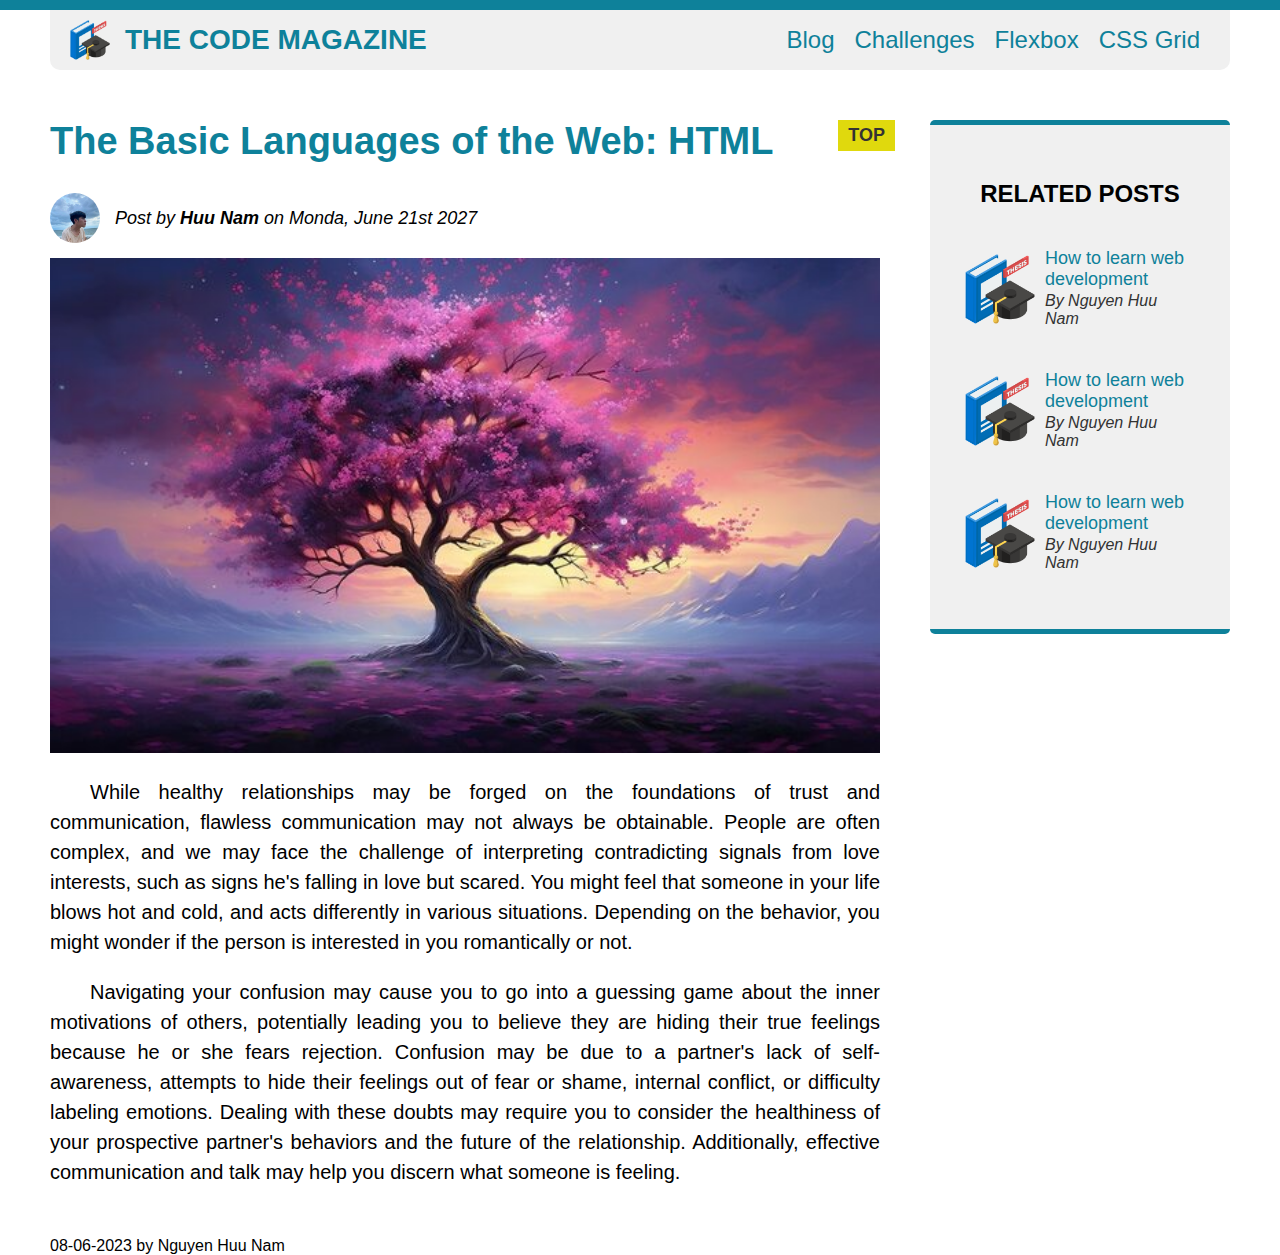
<file: index.html>
<!DOCTYPE html>
<html lang="en">
  <head>
    <meta charset="UTF-8" />
    <meta name="viewport" content="width=device-width, initial-scale=1.0" />
    <link rel="stylesheet" href="./grid-component.css" />
    <link rel="icon" href="./img/thesis.png" />
    <title>Nguyen Huu Nam</title>
  </head>
  <body>
    <div class="container">
      <header>
        <div class="left-header">
          <img
            src="./img/thesis.png"
            alt="icon-thesis"
            class="icon-top-header-left"
          />
          <h1 class="h1-header-left">the code magazine</h1>
        </div>
        <nav class="navbar">
          <ul class="nav-list">
            <li class="nav-item">
              <a class="nav-link" href="#">Blog</a>
            </li>
            <li class="nav-item">
              <a class="nav-link" href="#">Challenges</a>
            </li>
            <li class="nav-item">
              <a class="nav-link" href="#">Flexbox</a>
            </li>
            <li class="nav-item">
              <a class="nav-link" href="#">CSS Grid</a>
            </li>
          </ul>
        </nav>
      </header>
      <article>
        <div class="header">
          <h1 class="h1-article-header">
            The Basic Languages of the Web: HTML
          </h1>
        </div>
        <div class="top-avt">
          <img src="./img/avt.png" alt="avatar-user" class="avt-user" />
          <p class="post-by">
            Post by <strong>Huu Nam</strong> on Monda, June 21st 2027
          </p>
        </div>
        <div class="content">
          <img
            src="./img/sky-pink-pure.jpg"
            alt="sky-pink-pure"
            class="picture-post"
          />
          <p class="p1">
            While healthy relationships may be forged on the foundations of
            trust and communication, flawless communication may not always be
            obtainable. People are often complex, and we may face the challenge
            of interpreting contradicting signals from love interests, such as
            signs he's falling in love but scared. You might feel that someone
            in your life blows hot and cold, and acts differently in various
            situations. Depending on the behavior, you might wonder if the
            person is interested in you romantically or not.
          </p>
          <p class="p2">
            Navigating your confusion may cause you to go into a guessing game
            about the inner motivations of others, potentially leading you to
            believe they are hiding their true feelings because he or she fears
            rejection. Confusion may be due to a partner's lack of
            self-awareness, attempts to hide their feelings out of fear or
            shame, internal conflict, or difficulty labeling emotions. Dealing
            with these doubts may require you to consider the healthiness of
            your prospective partner's behaviors and the future of the
            relationship. Additionally, effective communication and talk may
            help you discern what someone is feeling.
          </p>
        </div>
      </article>
      <aside>
        <ul class="related-post">
          <li class="post-item">
            <h2 class="h2-related-post">RELATED POSTS</h2>
          </li>
          <li class="post-item">
            <img src="./img/thesis.png" alt="thesis" class="thesis-img" />
            <div class="right">
              <a href="#" class="top">How to learn web development</a>
              <p class="bottom">By Nguyen Huu Nam</p>
            </div>
          </li>
          <li class="post-item">
            <img src="./img/thesis.png" alt="thesis" class="thesis-img" />
            <div class="right">
              <a href="#" class="top">How to learn web development</a>
              <p class="bottom">By Nguyen Huu Nam</p>
            </div>
          </li>
          <li class="post-item">
            <img src="./img/thesis.png" alt="thesis" class="thesis-img" />
            <div class="right">
              <a href="#" class="top">How to learn web development</a>
              <p class="bottom">By Nguyen Huu Nam</p>
            </div>
          </li>
        </ul>
      </aside>
      <footer>08-06-2023 by Nguyen Huu Nam</footer>
    </div>
  </body>
  <script src="./grid-component.js" async></script>
</html>
</file>
<file: grid-component.css>
*{
  padding: 0;
  margin: 0;
}

body{
  font-family: 'Gill Sans', 'Gill Sans MT', Calibri, 'Trebuchet MS', sans-serif;
}

.container{
  display: grid;
  grid-template-columns: 1fr 300px;
  gap: 50px;
  border-top: 10px solid #0e819a;
  padding: 0 50px;
  box-sizing: border-box;
}

header{
  grid-column: 1 / -1;
  display: flex;
  justify-content: space-between;
  align-items: center;
  padding: 10px 20px;
  background-color: #f0f0f0;
  border-radius: 0 0 10px 10px;
}

.left-header{
  display: flex;
  align-items: center;
}

.icon-top-header-left{
  width: 40px;
  height: 40px;
}

.h1-header-left{
  text-transform: uppercase;
  color: #0e819a;
  font-size: 28px;
  padding-left: 15px;
}

.nav-list{
  list-style: none;
  display: flex;
}

.nav-item{
  padding: 0 10px;
}

.nav-link{
  text-decoration: none;
  color: #0e819a;
  font-size: 24px;
}


.nav-link:hover{
  text-decoration: underline;
  background-color: #0e819a;
  color: #fff;
}

article .header{
  position: relative;
  margin-bottom: 30px;
}

.h1-article-header{
  font-size: 38px;
  color: #0e819a;
  padding-right: 70px;
}

article .header::before{
  content: "TOP";
  padding: 5px 10px;
  background-color: #e0d90d;
  color: #333;
  position: absolute;
  font-size: 18px;
  top: 0;
  right: -15px;
  font-weight: bold;
}

.top-avt{
  display: flex;
  align-items: center;
  margin-bottom: 15px;
}

.avt-user{
  width: 50px;
  height: 50px;
  border-radius: 50px;
}

.post-by{
  font-size: 18px;
  font-style: italic;
  padding-left: 15px;
}

.picture-post{
  width: 100%;
  height: auto;
}

.p1, .p2{
  font-size: 20px;
  padding-top: 20px;
  text-indent: 40px;
  text-align: justify;
  line-height: 30px;
}

.related-post{
  list-style: none;
  padding: 35px;
  background-color: #f0f0f0;
  border-top: 5px solid #0e819a;
  border-bottom: 5px solid #0e819a;
  border-radius: 5px;
}

.post-item{
  display: flex;
  align-items: center;
  padding: 20px 0;
}

.h2-related-post{
  margin: auto;
}

.thesis-img{
  width: 70px;
  height: auto;
  margin-right: 10px;
}

.post-item .right{
  display: block;
}

.post-item .right .top{
  font-size: 18px;
  color: #0e819a;
  text-decoration: none;
}

.post-item .right .top:hover{
  text-decoration: underline;
}

.post-item .right .top,
.post-item .right .bottom{
  padding: 2px 0;
}

.post-item .right .bottom{
  font-style: italic;
  color: #333;
}

aside{
  position: relative;
}

footer{
  grid-column: 1 / -1;
}

.show-related-post{
  background-image: url("./img/left-chevron.png");
  background-repeat: no-repeat;
  background-size: 100% 100%;
  width: 30px;
  height: 30px;
  position: absolute;
  top: 20px;
  left: -20px;
  cursor: pointer;
  opacity: 0.5;
}

.close-related-post{
  background-image: url("./img/right-chevron.png");
  background-repeat: no-repeat;
  background-size: 100% 100%;
  width: 30px;
  height: 30px;
  position: absolute;
  top: 20px;
  left: 20px;
  cursor: pointer;
  opacity: 0.5;
}

.show-navbar{
  background-image: url("./img/list.png");
  background-repeat: no-repeat;
  background-size: 100% 100%;
  width: 30px;
  height: 30px;
  position: absolute;
  right: 20px;
  top: 50%;
  transform: translateY(-50%);
  cursor: pointer;
}

@media (max-width: 1200px) {
  aside{
    width: 100%;
    position: fixed;
    top: 100px;
    right: -100%;
  }

  article{
    grid-column: 1 / -1;
  }

  article .header::before{
    right: 0;
  }

  .related-post{
    width: 100%;
    height: 100%;
  }
}

@media (max-width: 900px) {
  .navbar{
    display: none;
  }

  header{
    position: relative;
  }
  
}

@media (max-width: 500px){
  .container{
    padding: 0 5px;
  }

  article .header::before{
    display: none;
  }
  
  .h1-article-header{
    font-size: 26px;
  }
}

.navbar-show{
  position: fixed;
  right: 0;
  top: 0;
  display: flex;
  justify-content: center;
  align-items: center;
  background-color: #0e819a;
  z-index: 9999;
  animation: ani-show-navbar .5s forwards;
}

.close-navbar-show{
  background-image: url("./img/close.png");
  background-repeat: no-repeat;
  background-size: 100% 100%;
  width: 30px;
  height: 30px;
  position: absolute;
  top: 20px;
  right: 20px;
  cursor: pointer;
}

.nav-list-facein{
  list-style: none;
}

.nav-item-facein{
  padding: 10px 0;
  display: flex;
}

@keyframes ani-show-navbar{
  0%{
    width: 0;
    height: 0;
  }
  100%{
    width: 100%;
    height: 100%;
  }
}

.ani-show-related-post{
  animation: ani-show-related-post .5s forwards;
}

.ani-close-related-post{
  animation: ani-close-related-post .5s forwards;
}

@keyframes ani-show-related-post{
  0%{
    right: -100%;
  }
  100%{
    right: 0;
  }
}

@keyframes ani-close-related-post{
  0%{
    right: 0;
  }
  100%{
    right: -100%;
  }
}

.nav-link-facein{
  font-size: 25px;
  text-decoration: none;
  color: #fff;
  padding: 10px;
  flex: 1;
}

.nav-link-facein:hover{
  background-color: #fff;
  color: #0e819a;
}
</file>
